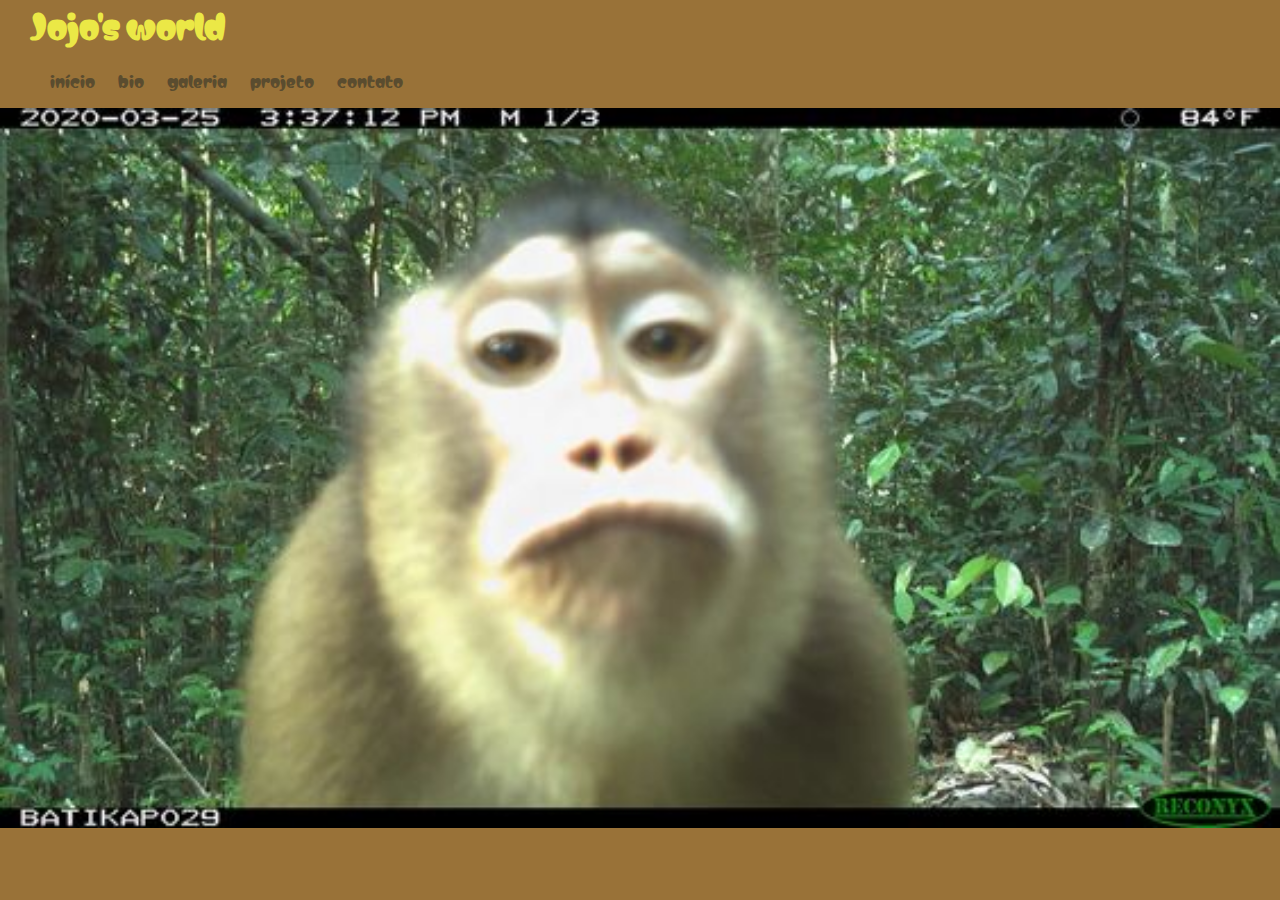
<file: index.html>
<head>
    <meta charset="UTF-8">
    <meta name="viewport" content="width=device-width, initial-scale=1.0">
    <title>Document</title>
<link rel="stylesheet" href="estilo.css">
<link rel="preconnect" href="https://fonts.googleapis.com">
<link rel="preconnect" href="https://fonts.gstatic.com" crossorigin>
<link href="https://fonts.googleapis.com/css2?family=Matemasie&display=swap" rel="stylesheet">
</head>
<body>
    <h1>Jojo's world</h1>
    <ul>
        <li> <a href="index.html">início</a> </li>
        <li> <a href="bio.html">bio</a> </li>
        <li> <a href="galeria.html">galeria</a> </li>
        <li> <a href="projeto.html">projeto</a> </li>
        <li> <a href="contato.html">contato</a> </li>
    </ul>
<img src="wallpaper.jpg" alt="foto de rosto" width="100%">
</body>
</html>
<!-- https://coolors.co/8e5572-a77e92-c0a6b2-d9cfd2-e6e3e2 -->
</file>
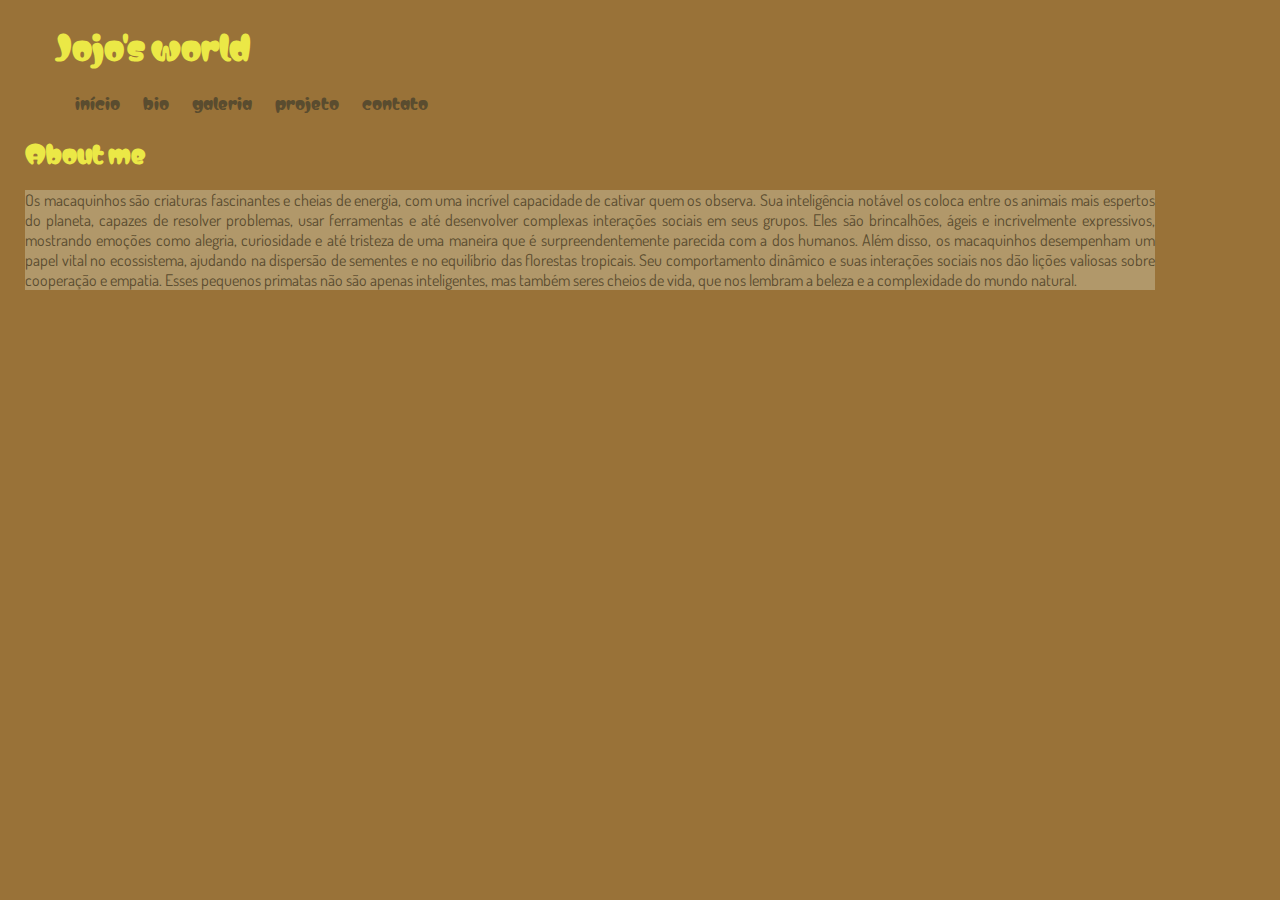
<file: bio.html>
<!DOCTYPE html>
<html lang="en">
<head>
    <meta charset="UTF-8">
    <meta name="viewport" content="width=device-width, initial-scale=1.0">
    <title>Document</title>    
    <link rel="stylesheet" href="estilo.css">
    <link rel="preconnect" href="https://fonts.googleapis.com">
    <link rel="preconnect" href="https://fonts.gstatic.com" crossorigin>
    <link href="https://fonts.googleapis.com/css2?family=Matemasie&display=swap" rel="stylesheet">
    <link href="https://fonts.googleapis.com/css2?family=Dosis:wght@200..800&display=swap" rel="stylesheet">
</head>

<body class="page-bio"> 
    <h1>Jojo's world</h1>
    <ul>
        <li> <a href="index.html">início</a> </li>
        <li> <a href="bio.html">bio</a> </li>
        <li> <a href="galeria.html">galeria</a> </li>
        <li> <a href="projeto.html">projeto</a> </li>
        <li> <a href="contato.html">contato</a> </li>
    </ul> 
    <h2> About  me </h2>
    <div class="About-me">
    <p>Os macaquinhos são criaturas fascinantes e cheias de energia, com uma incrível capacidade de cativar quem os observa. Sua inteligência notável os coloca entre os animais mais espertos do planeta, capazes de resolver problemas, usar ferramentas e até desenvolver complexas interações sociais em seus grupos. Eles são brincalhões, ágeis e incrivelmente expressivos, mostrando emoções como alegria, curiosidade e até tristeza de uma maneira que é surpreendentemente parecida com a dos humanos.
        Além disso, os macaquinhos desempenham um papel vital no ecossistema, ajudando na dispersão de sementes e no equilíbrio das florestas tropicais. Seu comportamento dinâmico e suas interações sociais nos dão lições valiosas sobre cooperação e empatia. Esses pequenos primatas não são apenas inteligentes, mas também seres cheios de vida, que nos lembram a beleza e a complexidade do mundo natural.</p>
    </div>
</body>
</html>
</file>
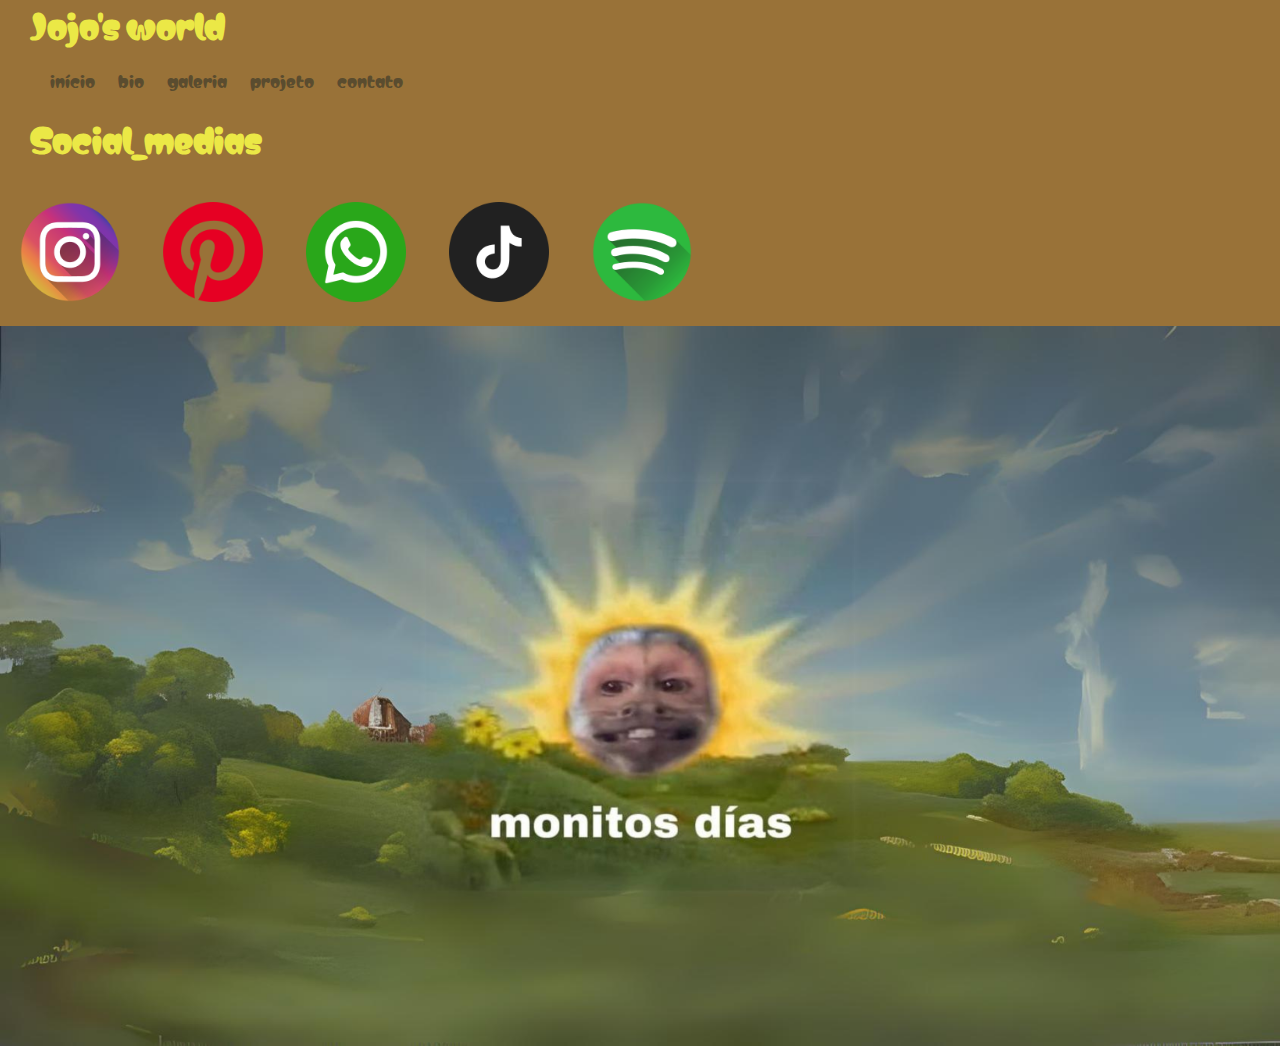
<file: contato.html>
<head>
    <meta charset="UTF-8">
    <meta name="viewport" content="width=device-width, initial-scale=1.0">
    <title> Contato </title>
<link rel="stylesheet" href="estilo.css">
<link rel="preconnect" href="https://fonts.googleapis.com">
<link rel="preconnect" href="https://fonts.gstatic.com" crossorigin>
<link href="https://fonts.googleapis.com/css2?family=Matemasie&display=swap" rel="stylesheet">
</head>
<body>
    <h1>Jojo's world</h1>
    <ul>
        <li> <a href="index.html">início</a> </li>
        <li> <a href="bio.html">bio</a> </li>
        <li> <a href="galeria.html">galeria</a> </li>
        <li> <a href="projeto.html">projeto</a> </li>
        <li> <a href="contato.html">contato</a> </li>
    </ul>
    <h1>Social_medias</h1>
<div class="Social-medias">
        <a href="https://www.instagram.com/macaquitomo/" target="_blank"><img src="instagram.png"></a>
        <a href="https://br.pinterest.com/search/pins/?q=pack%20monkey&rs=typed" target="_blank"><img src="pinterest.png"></a>
        <a href="https://whatsapp.com/channel/0029VaeLqxnGehETDDCZKW18" target="_blank"><img src="zap.png"></a>
        <a href="https://www.tiktok.com/@baby.monkey88" target="_blank"><img src="tiktok.png"></a>
        <a href="https://open.spotify.com/intl-pt/artist/7qYyEvfcnSMSF8BxvVrdpY" target="_blank"><img src="spotify.png"></a>
    </div>
    <img src="monitos.png" alt="foto de rosto" width="100%">
</body>
</html>
<!-- https://coolors.co/8e5572-a77e92-c0a6b2-d9cfd2-e6e3e2 -->
</file>
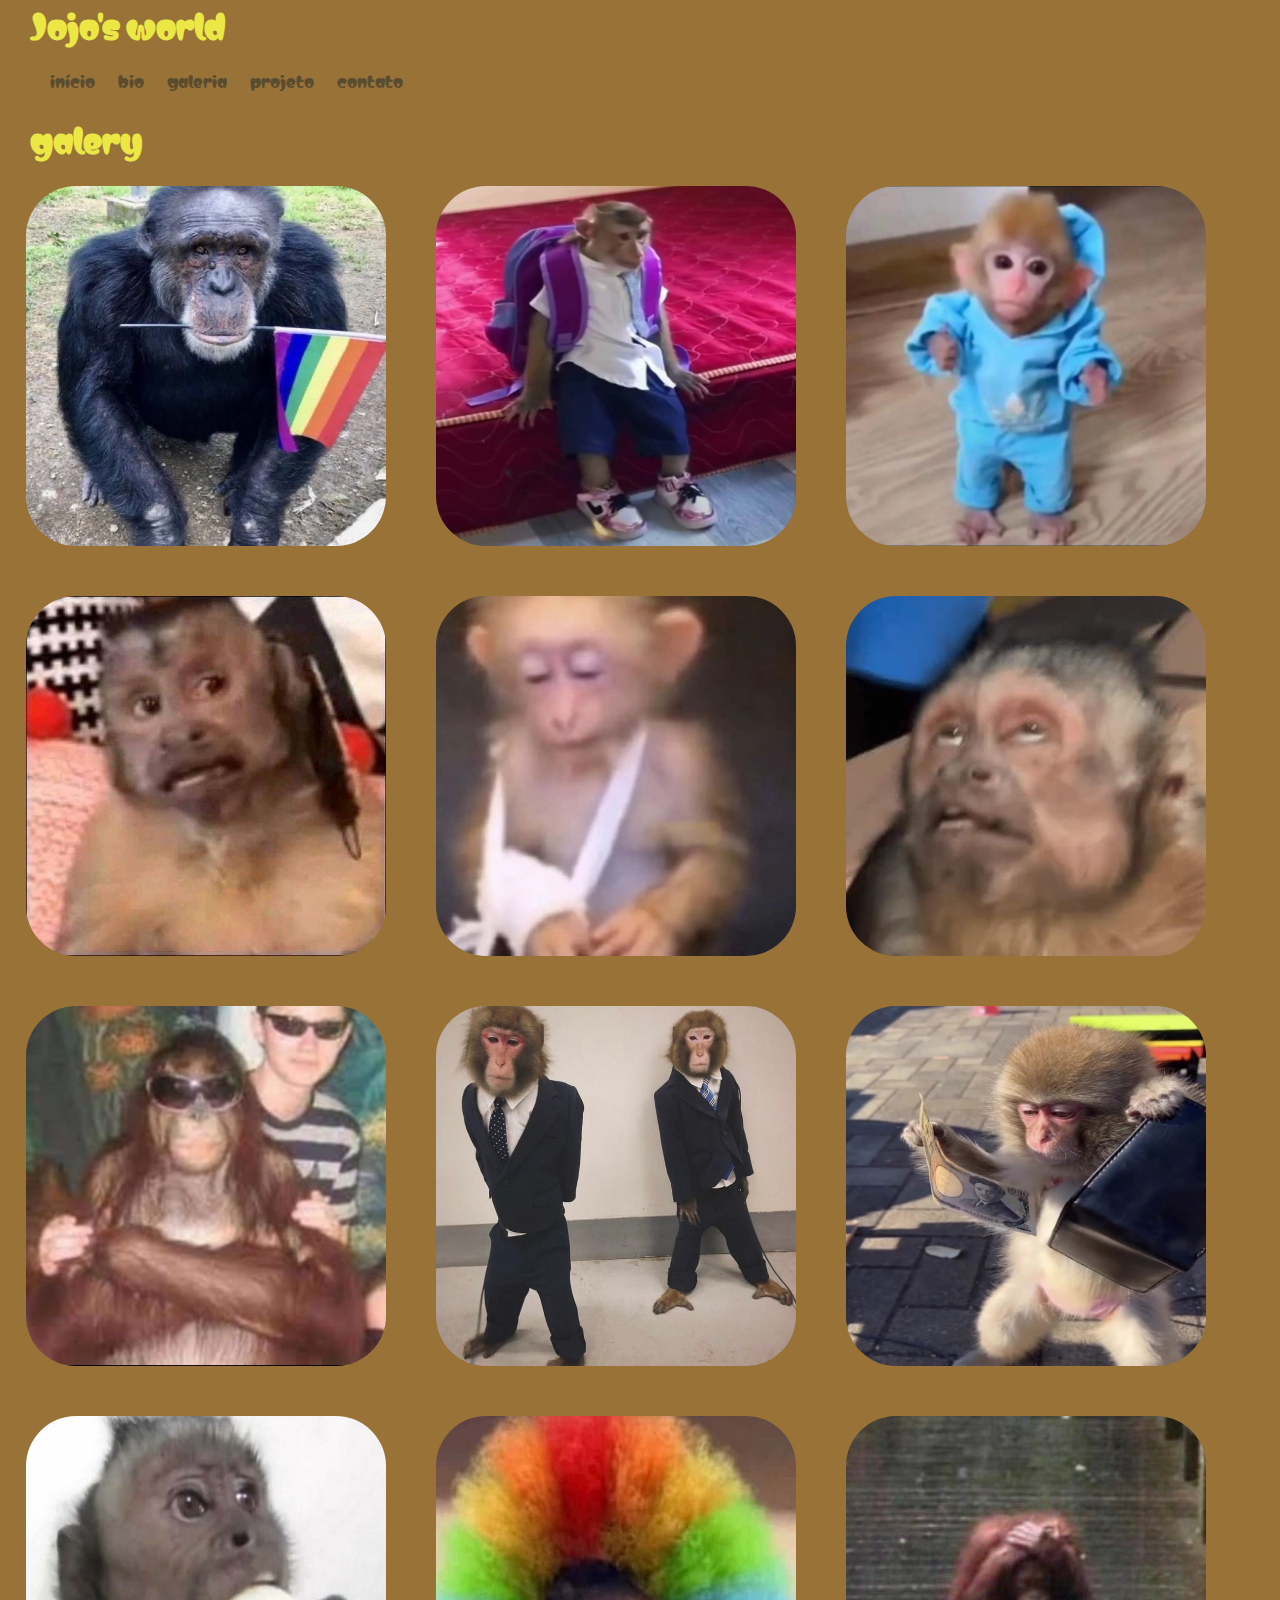
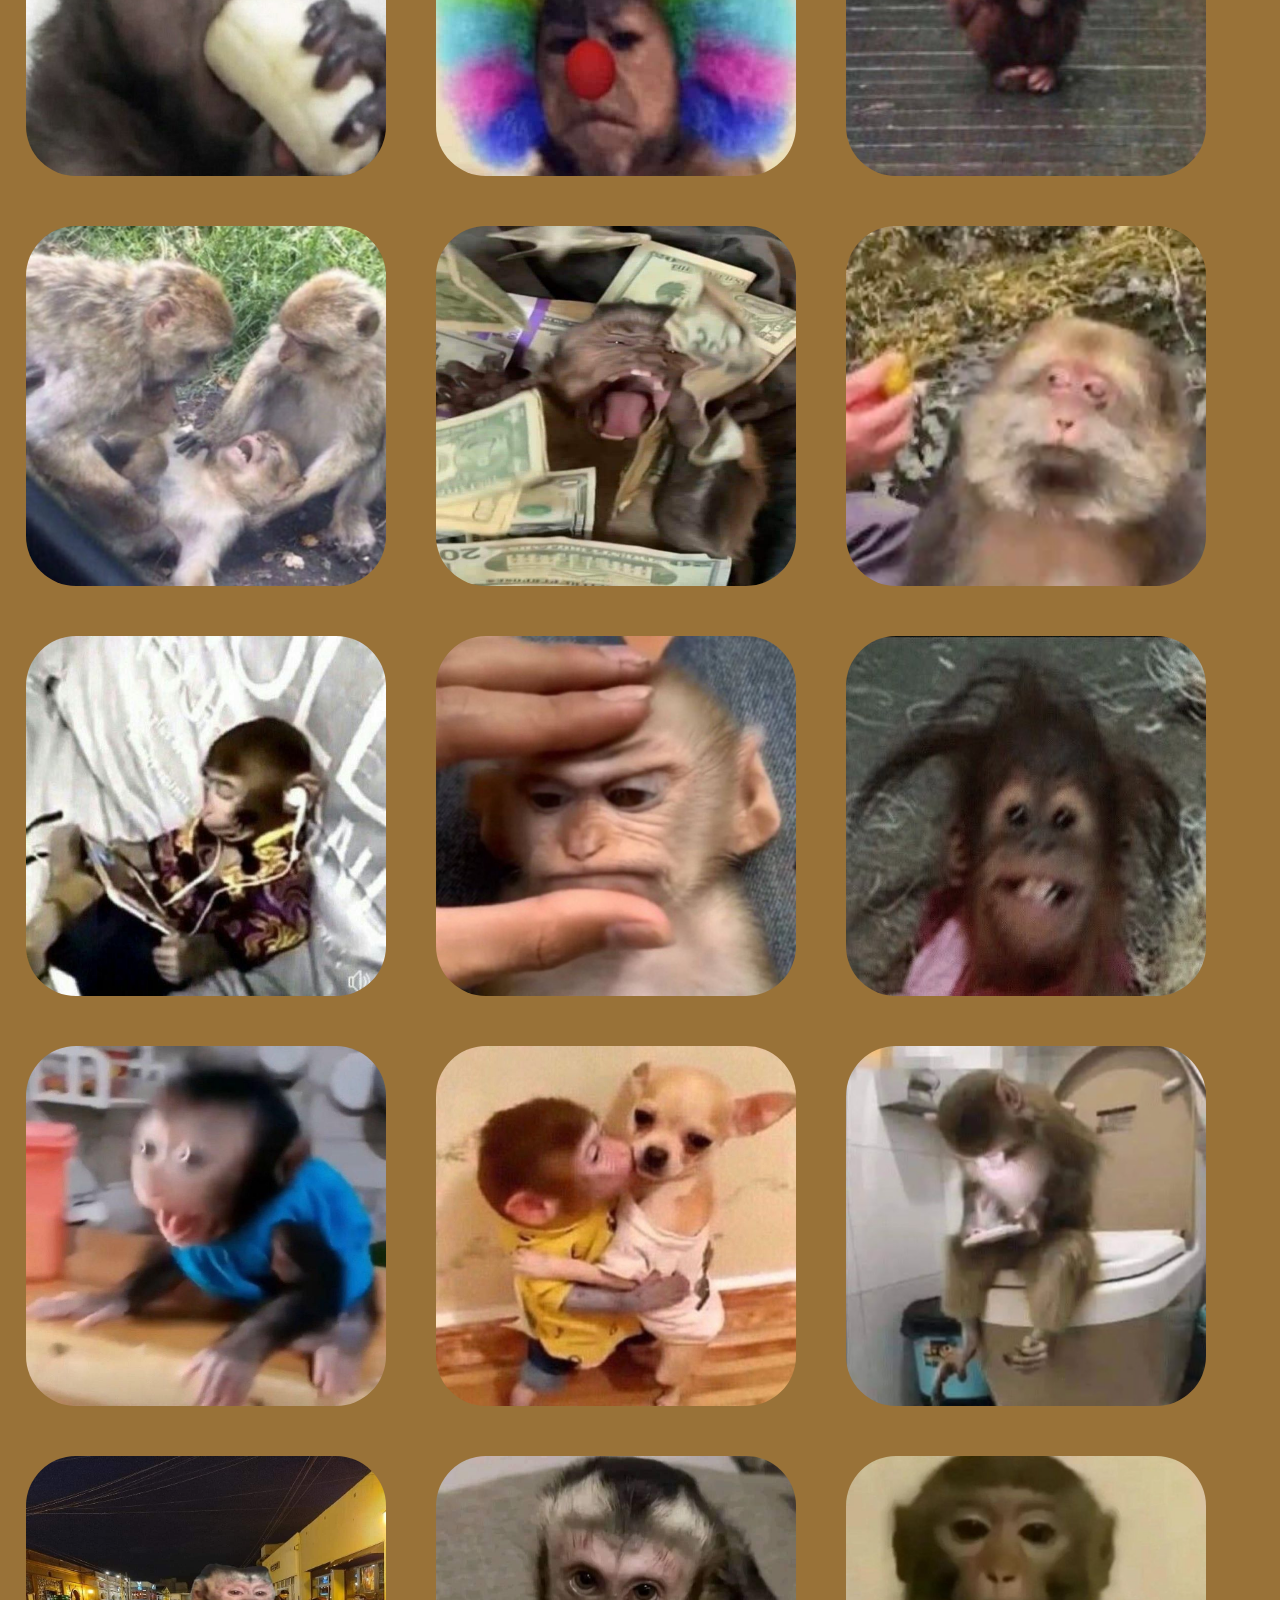
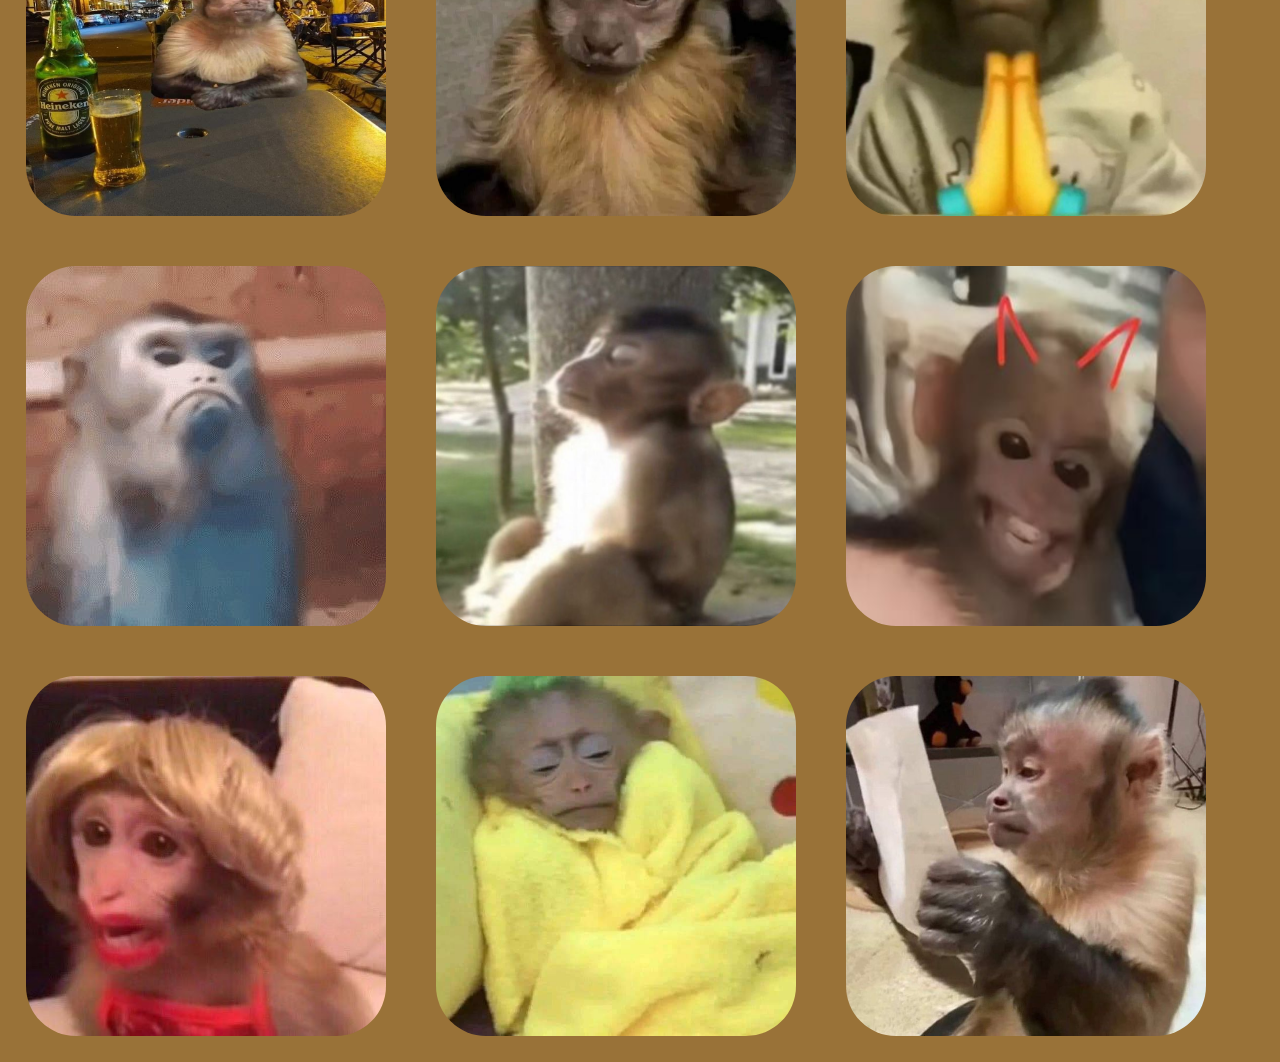
<file: galeria.html>
<head></head>
    <meta charset="UTF-8">
    <meta name="viewport" content="width=device-width, initial-scale=1.0">
    <title>Document</title>
<link rel="stylesheet" href="estilo.css">
<link rel="preconnect" href="https://fonts.googleapis.com">
<link rel="preconnect" href="https://fonts.gstatic.com" crossorigin>
<link href="https://fonts.googleapis.com/css2?family=Matemasie&display=swap" rel="stylesheet">
</head>
<body>
    <h1>Jojo's world</h1>
    <ul>
        <li> <a href="index.html">início</a> </li>
        <li> <a href="bio.html">bio</a> </li>
        <li> <a href="galeria.html">galeria</a> </li>
        <li> <a href="projeto.html">projeto</a> </li>
        <li> <a href="contato.html">contato</a> </li>
    </ul>
</body>
</html>
<!-- https://coolors.co/8e5572-a77e92-c0a6b2-d9cfd2-e6e3e2 -->

<!DOCTYPE html>
<html lang="en">
<head>
    <meta charset="UTF-8">
    <meta name="viewport" content="width=device-width, initial-scale=1.0">
    <title>Document</title>
    <link rel="stylesheet" href="estilo.css">
    <link rel="preconnect" href="https://fonts.googleapis.com">
<link rel="preconnect" href="https://fonts.gstatic.com" crossorigin>
<link href="https://fonts.googleapis.com/css2?family=Matemasie&display=swap" rel="stylesheet">
</head>
<body>
    <h1>galery</h1>
    <div class="galeria"> 
   <img src="imagens/1.jpg" alt="">
   <img src="imagens/2.jpg" alt="">
   <img src="imagens/3.jpg" alt="">
   <img src="imagens/4.jpg" alt="">
   <img src="imagens/5.jpg" alt="">
   <img src="imagens/6.jpg" alt="">
   <img src="imagens/7.jpg" alt="">
   <img src="imagens/8.jpg" alt="">
   <img src="imagens/9.jpg" alt="">
   <img src="imagens/10.jpg" alt="">
   <img src="imagens/11.jpg" alt="">
   <img src="imagens/12.jpg" alt="">
   <img src="imagens/13.jpg" alt="">
   <img src="imagens/14.jpg" alt="">
   <img src="imagens/15.jpg" alt="">
   <img src="imagens/16.jpg" alt="">
   <img src="imagens/17.jpg" alt="">
   <img src="imagens/18.jpg" alt="">
   <img src="imagens/19.jpg" alt="">
   <img src="imagens/20.jpg" alt="">
   <img src="imagens/21.jpg" alt="">
   <img src="imagens/22.jpg" alt="">
   <img src="imagens/23.jpg" alt="">
   <img src="imagens/24.jpg" alt="">
   <img src="imagens/25.jpg" alt="">
   <img src="imagens/26.jpg" alt="">
   <img src="imagens/27.jpg" alt="">
   <img src="imagens/28.jpg" alt="">
   <img src="imagens/29.jpg" alt="">
   <img src="imagens/30.jpg" alt="">
</div>

</body>
</html>
</file>
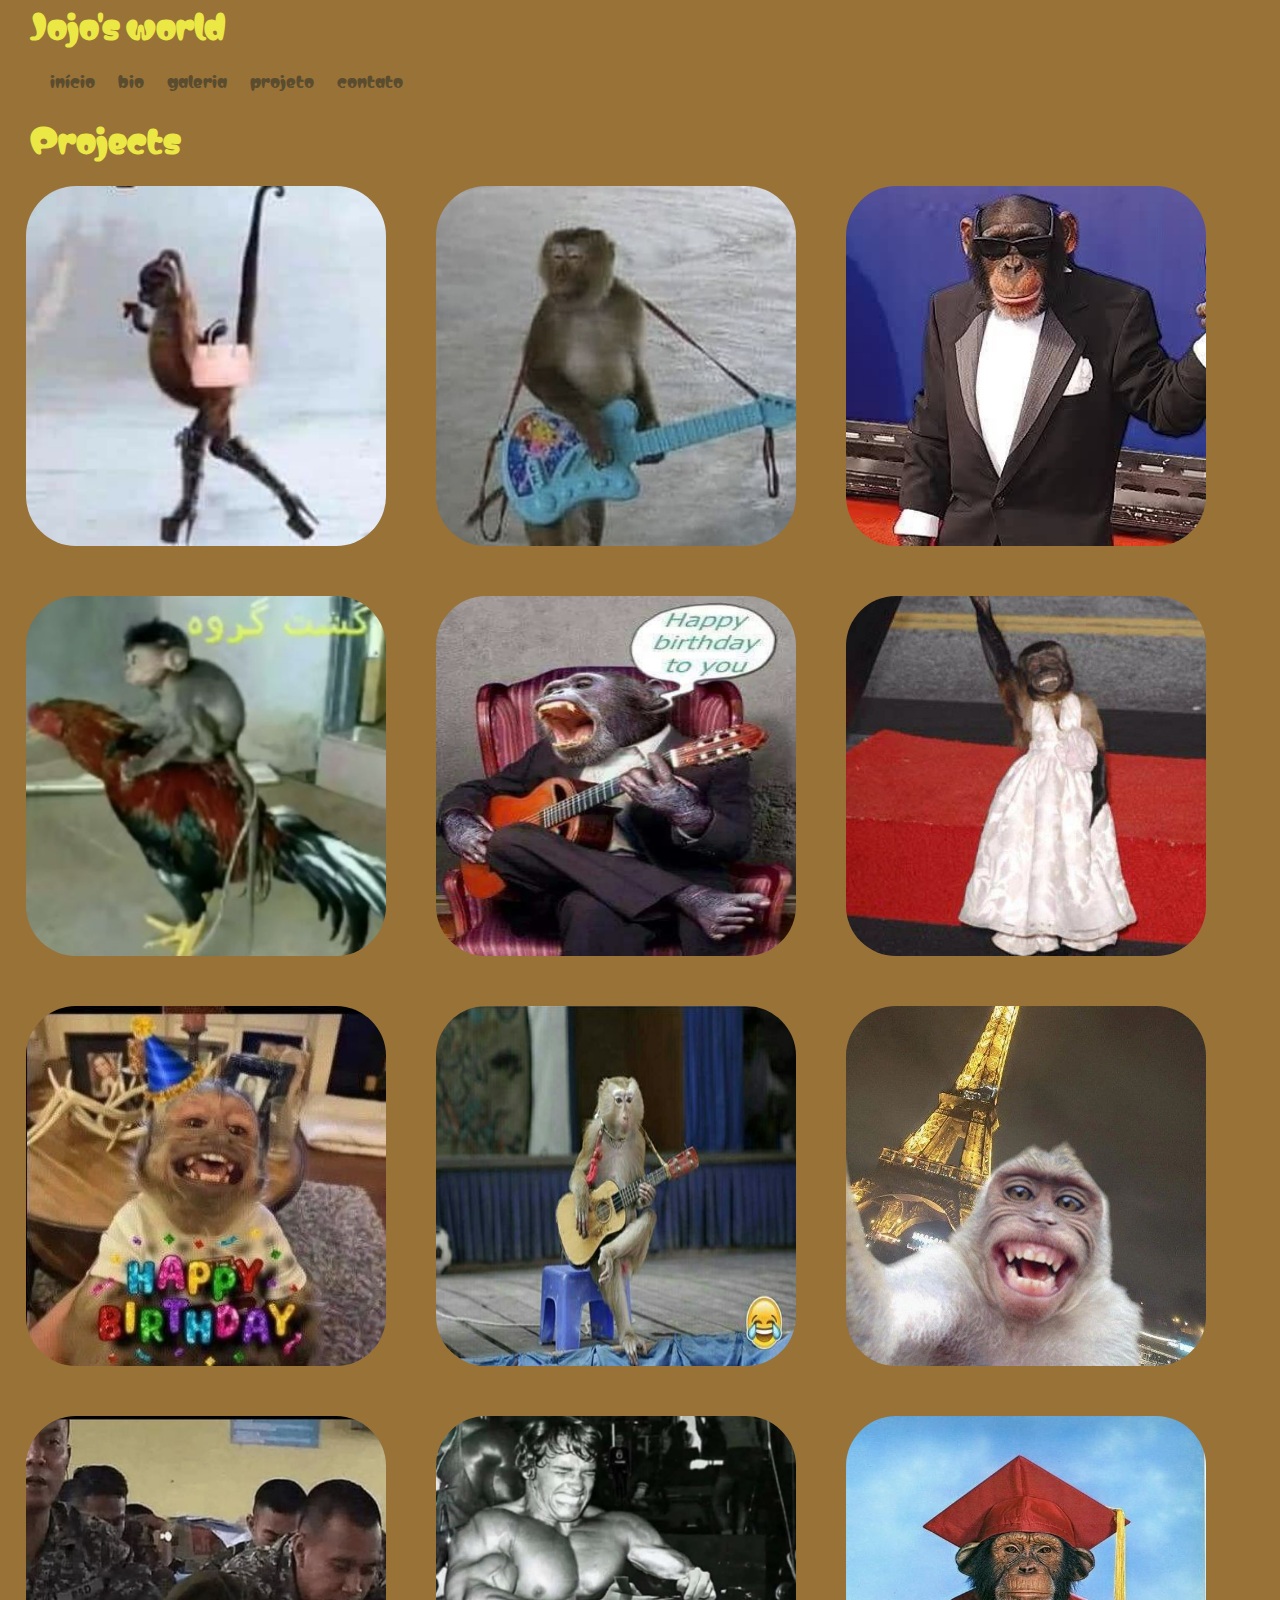
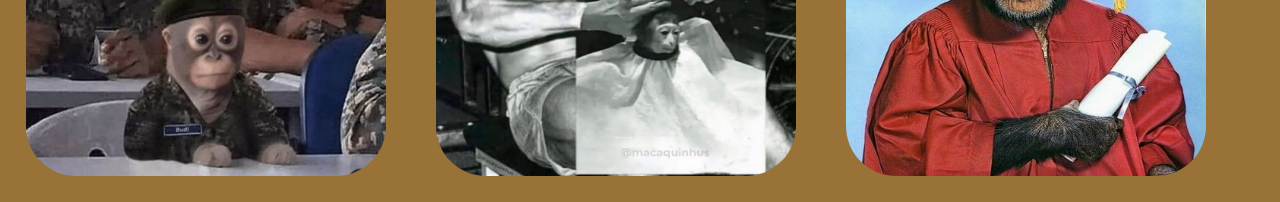
<file: projeto.html>
<head></head>
    <meta charset="UTF-8">
    <meta name="viewport" content="width=device-width, initial-scale=1.0">
    <title>Document</title>
<link rel="stylesheet" href="estilo.css">
<link rel="preconnect" href="https://fonts.googleapis.com">
<link rel="preconnect" href="https://fonts.gstatic.com" crossorigin>
<link href="https://fonts.googleapis.com/css2?family=Matemasie&display=swap" rel="stylesheet">
</head>
<body>
    <h1>Jojo's world</h1>
    <ul>
        <li> <a href="index.html">início</a> </li>
        <li> <a href="bio.html">bio</a> </li>
        <li> <a href="galeria.html">galeria</a> </li>
        <li> <a href="projeto.html">projeto</a> </li>
        <li> <a href="contato.html">contato</a> </li>
    </ul>
    <h1>Projects</h1>
    <div class="Projects">
    <img src="p1.jpg" alt="">
    <img src="p2.jpg" alt="">
    <img src="p3.jpg" alt="">
    <img src="p4.jpg" alt="">
    <img src="p5.jpg" alt="">
    <img src="p6.jpg" alt="">
    <img src="p8.jpg" alt="">
    <img src="p9.jpg" alt="">
    <img src="p10.jpg" alt="">
    <img src="p11.jpg" alt="">
    <img src="p12.jpg" alt="">
    <img src="p13.jpg" alt="">
    </div>
</body>

</html>
<!-- https://coolors.co/8e5572-a77e92-c0a6b2-d9cfd2-e6e3e2 -->
</file>
<file: estilo.css>
ul {
    list-style-type: none;
}

li { 
    display: inline;
    padding: 10px;
}

body {
padding: 0% ;
margin: 0%;
    background-color: #997238; 
    font-family: "Matemasie";
    
}

a {
    color: #5a4c2f;
    text-decoration: none;
}

a:hover {
    color: #ebe846;
}
h1 { 
    margin-left: 30px;
color: #ebe846;
}
img{
    max-width: 100%;
}
.galeria {
    display: grid;
    grid-template-columns: repeat(auto-fill, 360px);
    gap: 50px;
    margin: 2%;
}
.galeria img{
    width: 100%;
    height: 360px;
    border-radius: 50px;
    transition: transform 0.2s;
}

.galeria img:hover{
transform: scale(1.05);
}

h2 {
    color: #ebe846;
}

.page-bio{
    margin-left: 25px;
    
}

p{
    color: #5a4c2f;
    text-decoration: none;   
}

.social-medias img{
    
    height: 100px;
    border-radius: 50px;
    transition: transform 0.2s;
    padding: 20px;
}

.social-medias img:hover{
    transform: scale(1.05);
}

.page-bio p{
    
    padding: 0% ;
    margin-right: 10%;
    text-align: justify;
    background-color: #b1986a; 
    font-family: "Dosis";
}

.projects {
    display: grid;
    grid-template-columns: repeat(auto-fill, 360px);
    gap: 50px;
    margin: 2%;
}
.projects img{
    width: 100%;
    height: 360px;
    border-radius: 50px;
    transition: transform 0.2s;
}

.projects img:hover{
transform: scale(1.05);
}
</file>
